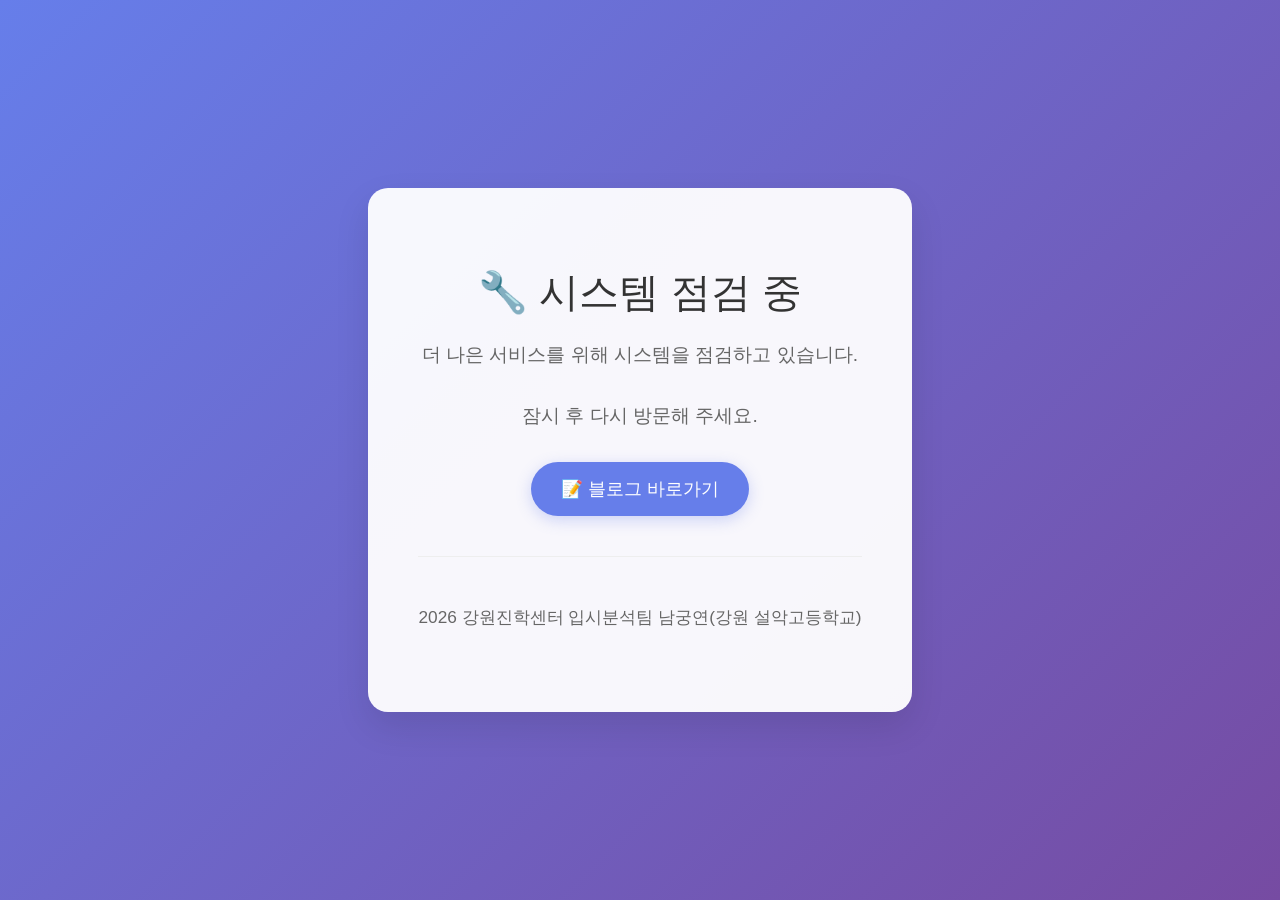
<file: index.html.html>
<!DOCTYPE html>
<html lang="ko">
<head>
    <meta charset="UTF-8">
    <meta name="viewport" content="width=device-width, initial-scale=1.0">
    <title>시스템 점검 중</title>
    <style>
        body {
            margin: 0;
            padding: 0;
            font-family: 'Arial', sans-serif;
            background: linear-gradient(135deg, #667eea 0%, #764ba2 100%);
            min-height: 100vh;
            display: flex;
            align-items: center;
            justify-content: center;
        }
        
        .maintenance {
            background: rgba(255, 255, 255, 0.95);
            padding: 50px;
            border-radius: 20px;
            text-align: center;
            box-shadow: 0 15px 35px rgba(0, 0, 0, 0.1);
            max-width: 600px;
            margin: 20px;
        }
        
        .maintenance h1 {
            color: #333;
            font-size: 2.5em;
            margin-bottom: 20px;
            font-weight: 300;
        }
        
        .maintenance p {
            color: #666;
            font-size: 1.2em;
            line-height: 1.6;
            margin-bottom: 30px;
        }
        
        .blog-link {
            display: inline-block;
            background: #667eea;
            color: white;
            padding: 15px 30px;
            text-decoration: none;
            border-radius: 50px;
            font-size: 1.1em;
            transition: all 0.3s ease;
            box-shadow: 0 4px 15px rgba(102, 126, 234, 0.3);
        }
        
        .blog-link:hover {
            background: #5a6fd8;
            transform: translateY(-2px);
            box-shadow: 0 6px 20px rgba(102, 126, 234, 0.4);
        }
        
        .footer {
            margin-top: 40px;
            padding-top: 30px;
            border-top: 1px solid #eee;
            color: #999;
            font-size: 0.9em;
        }
        
        @keyframes pulse {
            0% { transform: scale(1); }
            50% { transform: scale(1.05); }
            100% { transform: scale(1); }
        }
        
        .maintenance h1 {
            animation: pulse 2s infinite;
        }
    </style>
</head>
<body>
    <div class="maintenance">
        <h1>🔧 시스템 점검 중</h1>
        <p>더 나은 서비스를 위해 시스템을 점검하고 있습니다.</p>
        <p>잠시 후 다시 방문해 주세요.</p>
        
        <a href="https://namgungyeon.tistory.com" class="blog-link" target="_blank" rel="noopener">
            📝 블로그 바로가기
        </a>
        
        <div class="footer">
            <p>2026 강원진학센터 입시분석팀 남궁연(강원 설악고등학교)</p>
        </div>
    </div>
</body>
</html>
</file>
